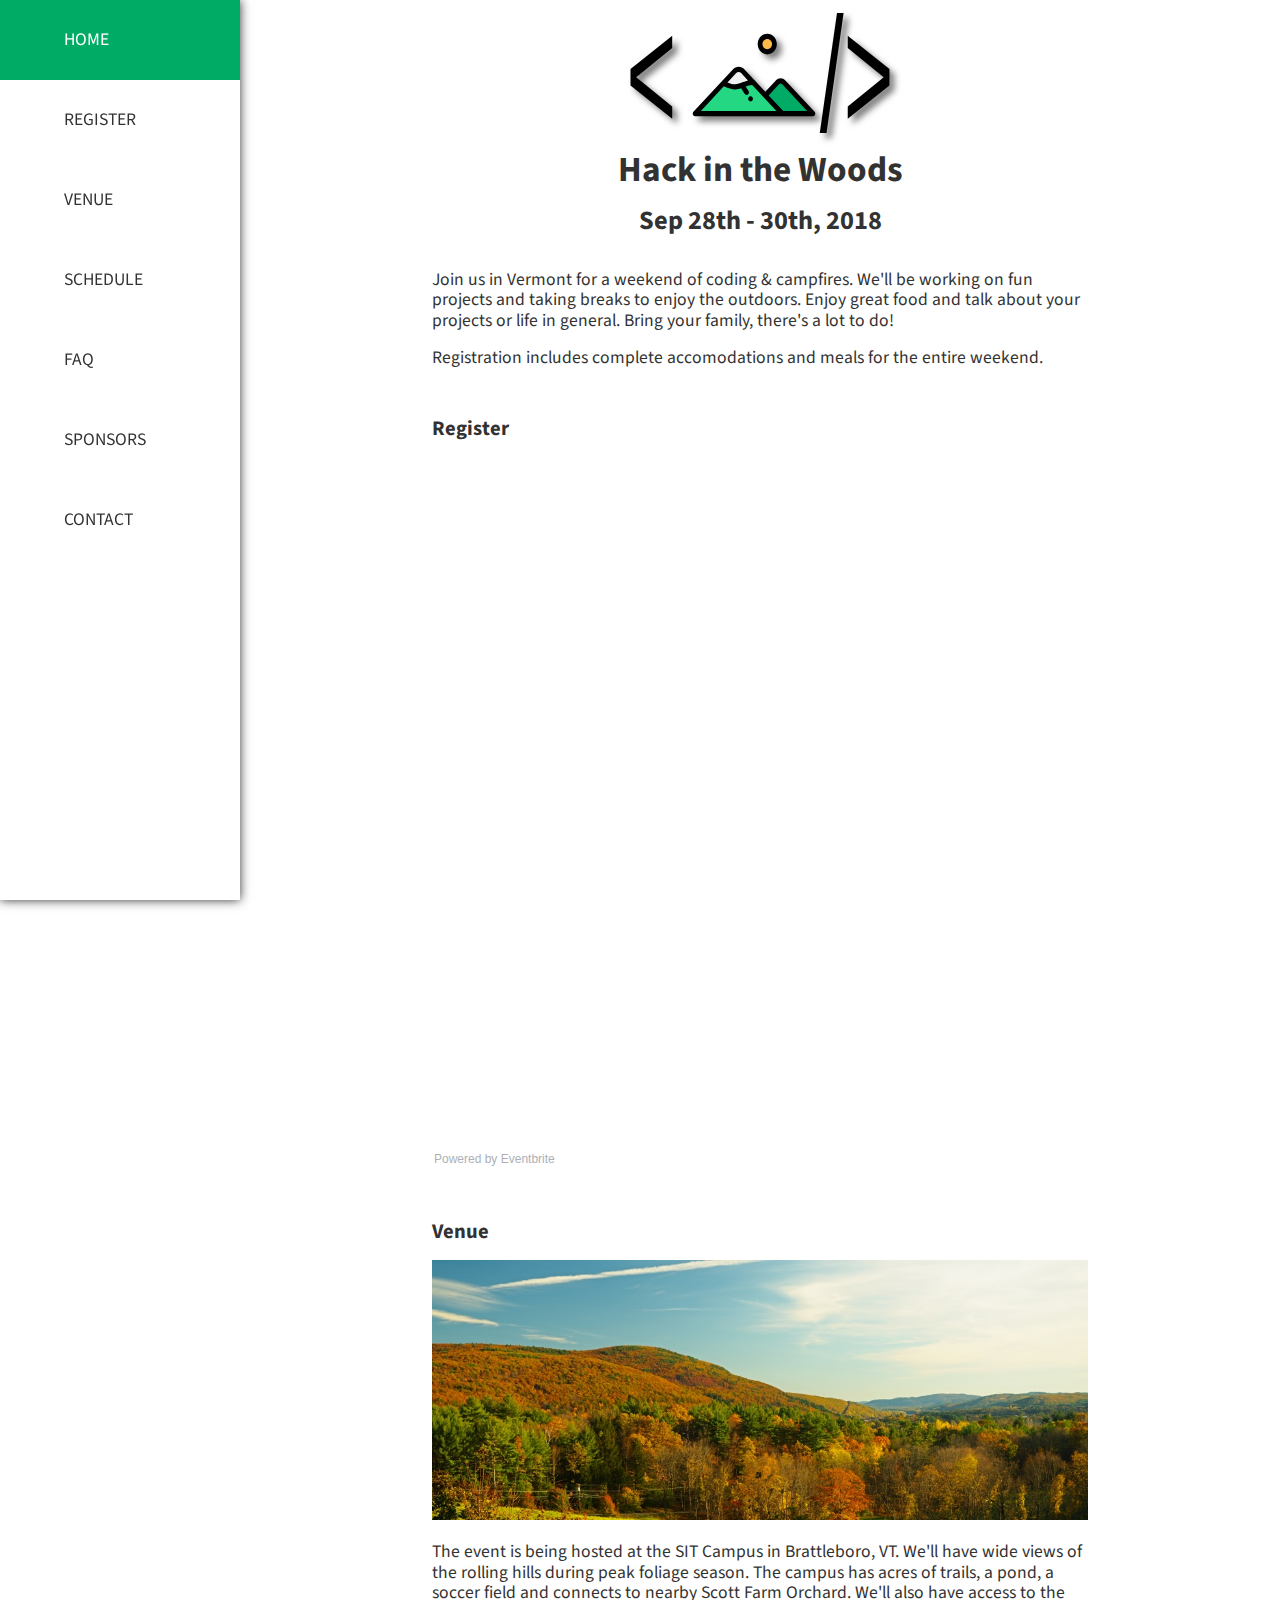
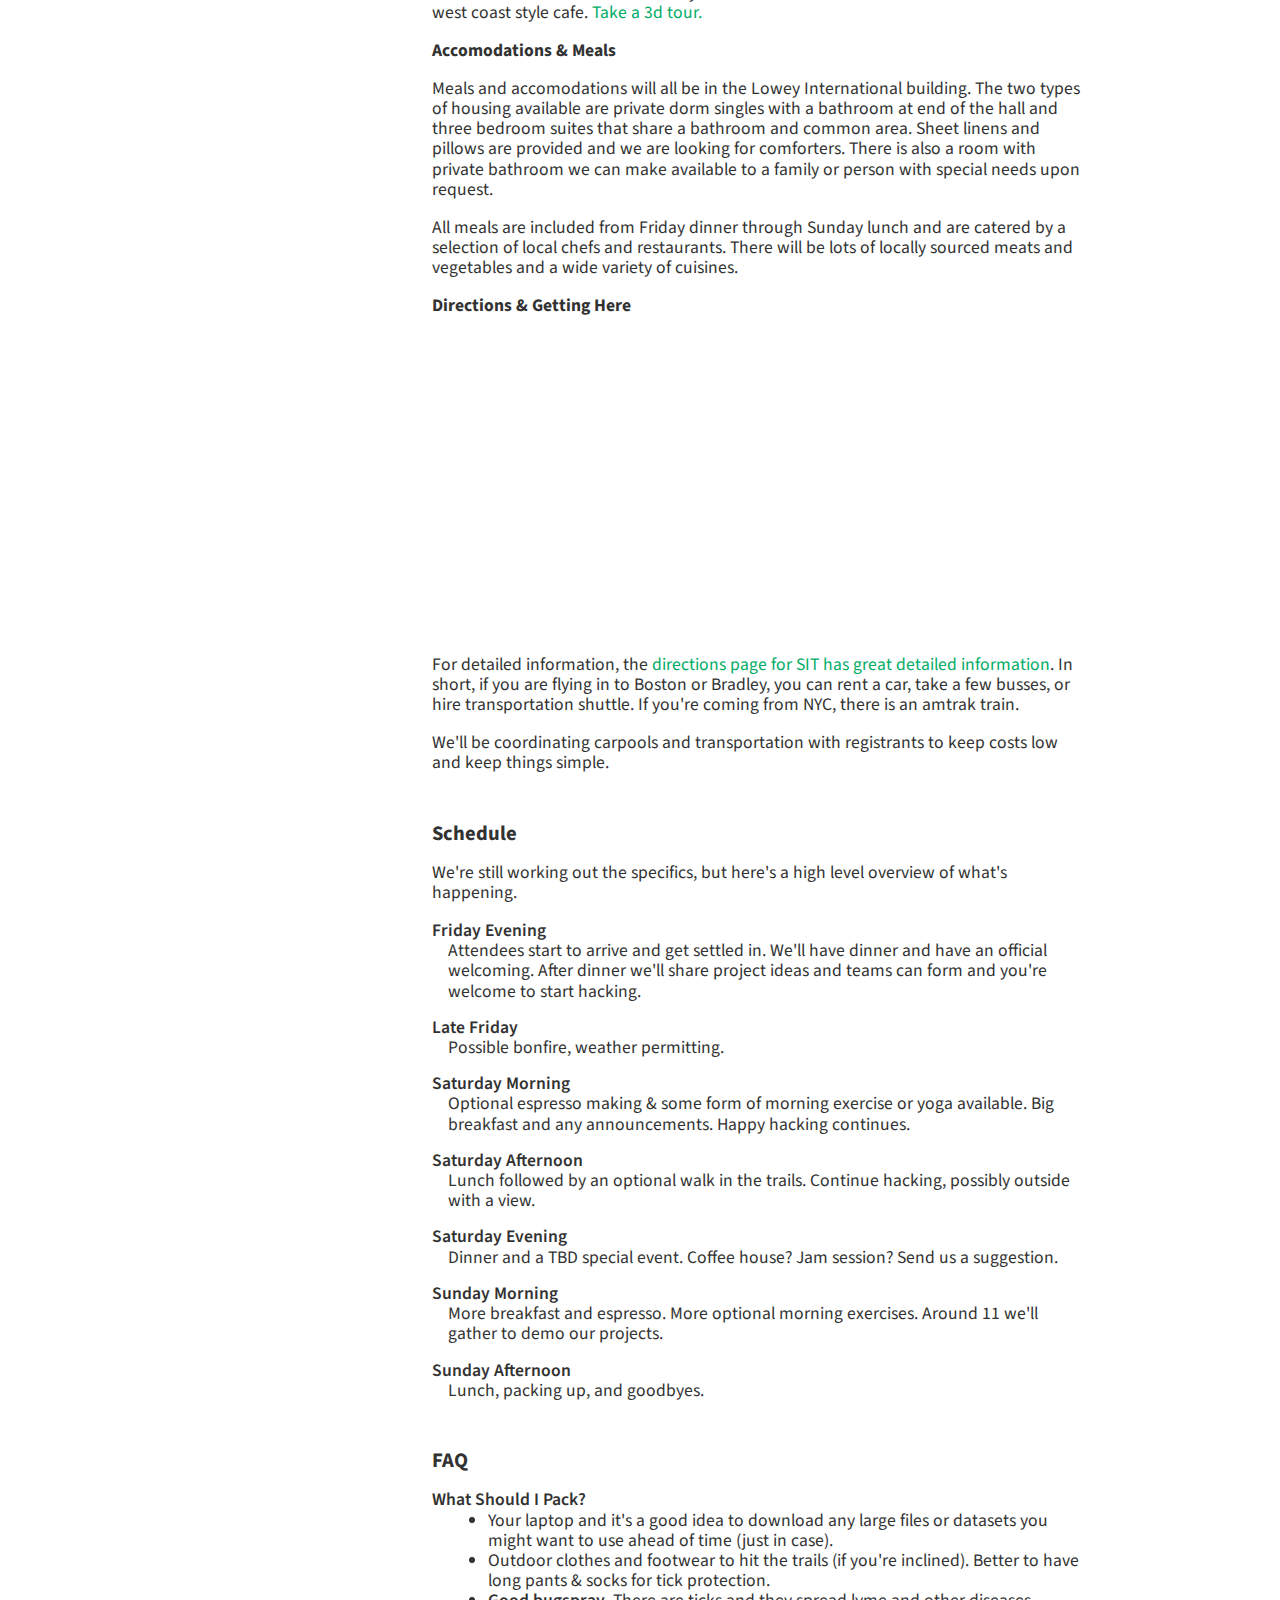
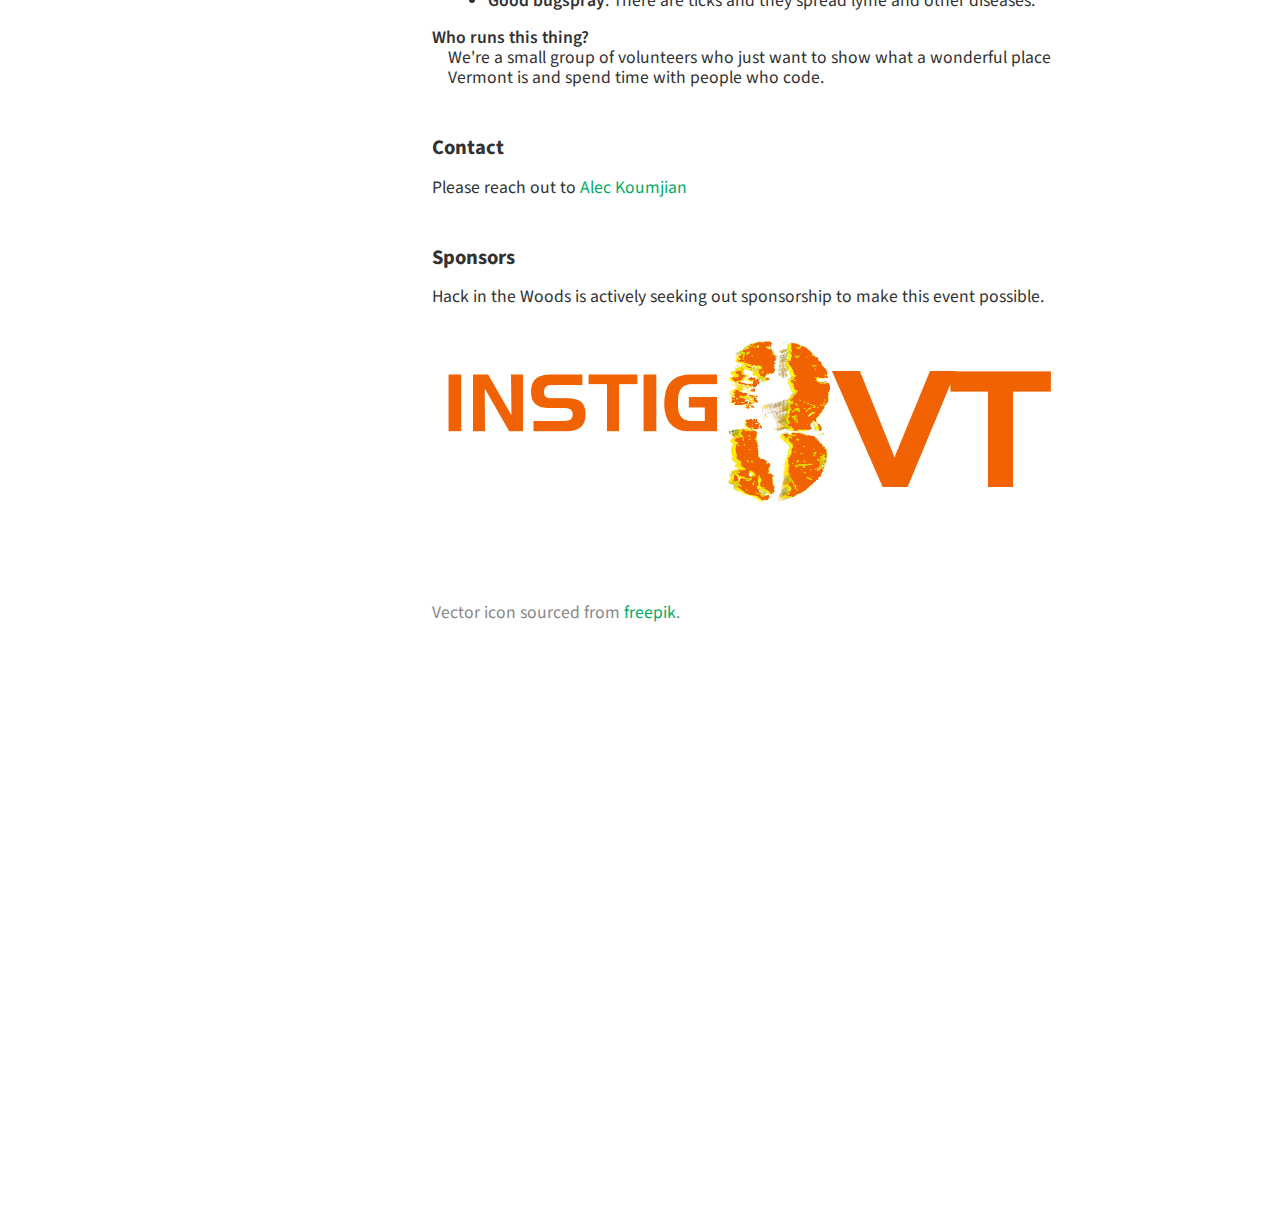
<file: index.html>
<!DOCTYPE html>
<html>
<head>
    <!-- Global site tag (gtag.js) - Google Analytics -->
    <script async src="https://www.googletagmanager.com/gtag/js?id=UA-116381598-1"></script>
    <script>
        window.dataLayer = window.dataLayer || [];
        function gtag() { dataLayer.push(arguments); }
        gtag('js', new Date());

        gtag('config', 'UA-116381598-1');
    </script>

    <script async src="/assets/js/welcome.js"></script>
    <script async src="/assets/js/app.js"></script>

    <meta charset="utf-8" />
    <meta http-equiv="X-UA-Compatible" content="IE=edge">
    <title>Hack in the Woods</title>
    <meta name="viewport"content="width=device-width,minimum-scale=1,initial-scale=1">
    <link rel="stylesheet" type="text/css" media="screen" href="/assets/css/main.css" />
    <link rel="shortcut icon" href="/favicon.ico">

    <script type="application/ld+json">
        {
            "@context": "http://schema.org",
            "@type": "Event",
            "location": {
                "@type": "Place",
                "address": {
                    "@type": "PostalAddress",
                    "addressLocality": "Brattleboro",
                    "addressRegion": "VT",
                    "postalCode": "05302",
                    "streetAddress": "1 Kipling Road"
                },
                "name": "SIT"
            },
            "name": "Hack in the Woods",
            "startDate": "2018-09-28T05:00"
            "endDate": "2018-09-30T02:00"
            "image": "https://hackinthewoods.org/hackathon/assets/images/hack_in_the_woods.png"
        }
    </script>
    <meta property="og:title" content="Hack in the Woods" />
    <meta property="og:type" content="website" />
    <meta property="og:url" content="http://hackinthewoods.org/" />
    <meta property="og:image" content="http://hackinthewoods.org/assets/images/hack_in_the_woods.png" />
</head>
<body>
    <div class="topBar">
        <div class="menu">
            <svg width="48px" height="48px" viewBox="0 0 48 48" version="1.1" xmlns="http://www.w3.org/2000/svg">
                <g>
                    <line x1="0" y1="17" x2="48" y2="17" stroke-width="1" />
                    <line x1="0" y1="31" x2="48" y2="31" stroke-width="1" />
                </g>
    
                <g>
                    <line x1="0" y1="24" x2="48" y2="24" stroke-width="1" />
                    <line x1="0" y1="24" x2="48" y2="24" stroke-width="1" />
                </g>
            </svg>
        </div>
    </div>
    <nav>
        <a href="/">Home</a>
        <a href="#register">Register</a>
        <a href="#venue">Venue</a>
        <a href="#schedule">Schedule</a>
        <a href="#faq">FAQ</a>
        <a href="#sponsors">Sponsors</a>
        <a href="#contact">Contact</a>
    </nav>
    <content>
        <header>
            <img src="/assets/images/hack_in_the_woods_2.svg" alt="Hack in the Woods Logo">
            <h1>Hack in the Woods</h1>
            <h2>Sep 28th - 30th, 2018</h2>
        </header>
        <article>
            <section>
                <p>Join us in Vermont for a weekend of coding &amp; campfires. We'll be working on fun projects and taking breaks to enjoy the outdoors. Enjoy great food and talk about your projects or life in general. Bring your family, there's a lot to do!</p>
                <p>Registration includes complete accomodations and meals for the entire weekend.</p>
            </section>
            <section>
                <h3 id="register">Register</h3>
                <!-- Eventbrite embed starts here. -->
                <div style="width:100%; text-align:left;">
                    <iframe src="https://eventbrite.com/tickets-external?eid=45979124800&ref=etckt" frameborder="0" height="680" width="100%"
                        vspace="0" hspace="0" marginheight="5" marginwidth="5" scrolling="auto" allowtransparency="true">
                    </iframe>
                    <div style="font-family:Helvetica, Arial; font-size:12px; padding:10px 0 5px; margin:2px; width:100%; text-align:left;">
                        <a class="powered-by-eb" style="color: #ADB0B6; text-decoration: none;" target="_blank" href="https://www.eventbrite.com/">Powered by Eventbrite</a>
                    </div>
                </div>
                <!-- End Eventbrite code -->
            </section>
            <section>
                <h3 id="venue">Venue</h3>
                <img src="/assets/images/venue/SIT_view_wide.jpg" alt="View of SIT Hills in Fall">
                <p>
                    The event is being hosted at the SIT Campus in Brattleboro, VT. We'll have wide views of the rolling hills during peak foliage season. The campus has acres of trails, a pond, a soccer field and connects to nearby Scott Farm Orchard. We'll also have access to the west coast style cafe. <a href="https://www.youvisit.com/tour/sitgraduate">Take a 3d tour.</a>
                </p>
    
                <h4>Accomodations & Meals</h4>
                <p>
                     Meals and accomodations will all be in the Lowey International building. The two types of housing available are private
                    dorm singles with a bathroom at end of the hall and three bedroom suites that share a bathroom and common area. Sheet linens
                    and pillows are provided and we are looking for comforters. There is also a room with private bathroom we can make available
                    to a family or person with special needs upon request.
                </p>
                <p>
                    All meals are included from Friday dinner through Sunday lunch and are catered by a selection of local chefs and restaurants. There will be lots of locally sourced meats and vegetables and a wide variety of cuisines.
                </p>
                <h4>Directions & Getting Here</h4>
                <iframe
                    src="https://www.google.com/maps/embed?pb=!1m18!1m12!1m3!1d3398.2349511692264!2d-72.56810918452695!3d42.886029179155074!2m3!1f0!2f0!3f0!3m2!1i1024!2i768!4f13.1!3m3!1m2!1s0x89e11adf098dd303%3A0x9b9bed760e661c31!2sSIT+Graduate+Institute!5e1!3m2!1sen!2sus!4v1526671120122"
                    frameborder="0"
                    style="border:0"
                    allowfullscreen
                >
                </iframe>
                <p>
                    For detailed information, the <a href="https://www.sit.edu/about/directions/">directions page for SIT has great detailed information</a>. In short, if you are flying in to Boston or Bradley, you can rent a car, take a few busses, or hire transportation shuttle. If you're coming from NYC, there is an amtrak train.
                </p>
                <p>
                    We'll be coordinating carpools and transportation with registrants to keep costs low and keep things simple.
                </p>
            </section>
            <section>
                <h3 id="schedule">Schedule</h3>
                <p>We're still working out the specifics, but here's a high level overview of what's happening.</p>
                <dl>
                    <dt>Friday Evening</dt>
                    <dd>Attendees start to arrive and get settled in. We'll have dinner and have an official welcoming. After dinner we'll share project ideas and teams can form and you're welcome to start hacking.</dd>
                    <dt>Late Friday</dt>
                    <dd>Possible bonfire, weather permitting.</dd>
                    <dt>Saturday Morning</dt>
                    <dd>Optional espresso making & some form of morning exercise or yoga available. Big breakfast and any announcements. Happy hacking continues.</dd>
                    <dt>Saturday Afternoon</dt>
                    <dd>Lunch followed by an optional walk in the trails. Continue hacking, possibly outside with a view.</dd>
                    <dt>Saturday Evening</dt>
                    <dd>Dinner and a TBD special event. Coffee house? Jam session? Send us a suggestion.</dd>
                    <dt>Sunday Morning</dt>
                    <dd>More breakfast and espresso. More optional morning exercises. Around 11 we'll gather to demo our projects.</dd>
                    <dt>Sunday Afternoon</dt>
                    <dd>Lunch, packing up, and goodbyes.</dd>
                </dl>
            </section>
            <section>
                <h3 id="faq">FAQ</h3>
                <dl>
                    <dt>What Should I Pack?</dt>
                    <dd>
                        <ul>
                            <li>
                                Your laptop and it's a good idea to download any large files or datasets you might want to use ahead of time (just in case).
                            </li>
                            <li>
                                Outdoor clothes and footwear to hit the trails (if you're inclined). Better to have long pants & socks for tick protection.
                            </li>
                            <li>
                                <em>Good bugspray</em>. There are ticks and they spread lyme and other diseases.
                            </li>
                        </ul>
                    </dd>
                    <dt>Who runs this thing?</dt>
                    <dd>We're a small group of volunteers who just want to show what a wonderful place Vermont is and spend time with people who code.</dd>
                </dl>
            </section>
            <section>
                <h3 id="contact">Contact</h3>
                <p>
                    Please reach out to
                    <a href="mailto:akoumjian@gmail.com">Alec Koumjian</a>
                </p>
            </section>
            <section>
                <h3 id="sponsors">Sponsors</h3>
                <p>Hack in the Woods is actively seeking out sponsorship to make this event possible.</p>
                <div class="sponsors">
                    <a href="https://brattleborodevelopment.com/instig8/">
                        <img src="/assets/images/instig8.png" alt="Instig8VT">
                    </a>
                </div>
            </section>
        </article>
        <footer>
            Vector icon sourced from <a href="http://www.freepik.com/" rel="noreferrer nofollow">freepik</a>.
        </footer>
    </content>
</body>
</html>
</file>
<file: assets/css/main.css>
/*! normalize.css v8.0.0 | MIT License | github.com/necolas/normalize.css */
/* Document
   ========================================================================== */
/**
 * 1. Correct the line height in all browsers.
 * 2. Prevent adjustments of font size after orientation changes in iOS.
 */
@import url("https://fonts.googleapis.com/css?family=Source+Sans+Pro");
html {
  line-height: 1.15;
  /* 1 */
  -webkit-text-size-adjust: 100%;
  /* 2 */ }

/* Sections
   ========================================================================== */
/**
 * Remove the margin in all browsers.
 */
body {
  margin: 0; }

/**
 * Correct the font size and margin on `h1` elements within `section` and
 * `article` contexts in Chrome, Firefox, and Safari.
 */
h1 {
  font-size: 2em;
  margin: 0.67em 0; }

/* Grouping content
   ========================================================================== */
/**
 * 1. Add the correct box sizing in Firefox.
 * 2. Show the overflow in Edge and IE.
 */
hr {
  box-sizing: content-box;
  /* 1 */
  height: 0;
  /* 1 */
  overflow: visible;
  /* 2 */ }

/**
 * 1. Correct the inheritance and scaling of font size in all browsers.
 * 2. Correct the odd `em` font sizing in all browsers.
 */
pre {
  font-family: monospace, monospace;
  /* 1 */
  font-size: 1em;
  /* 2 */ }

/* Text-level semantics
   ========================================================================== */
/**
 * Remove the gray background on active links in IE 10.
 */
a {
  background-color: transparent; }

/**
 * 1. Remove the bottom border in Chrome 57-
 * 2. Add the correct text decoration in Chrome, Edge, IE, Opera, and Safari.
 */
abbr[title] {
  border-bottom: none;
  /* 1 */
  text-decoration: underline;
  /* 2 */
  text-decoration: underline dotted;
  /* 2 */ }

/**
 * Add the correct font weight in Chrome, Edge, and Safari.
 */
b,
strong {
  font-weight: bolder; }

/**
 * 1. Correct the inheritance and scaling of font size in all browsers.
 * 2. Correct the odd `em` font sizing in all browsers.
 */
code,
kbd,
samp {
  font-family: monospace, monospace;
  /* 1 */
  font-size: 1em;
  /* 2 */ }

/**
 * Add the correct font size in all browsers.
 */
small {
  font-size: 80%; }

/**
 * Prevent `sub` and `sup` elements from affecting the line height in
 * all browsers.
 */
sub,
sup {
  font-size: 75%;
  line-height: 0;
  position: relative;
  vertical-align: baseline; }

sub {
  bottom: -0.25em; }

sup {
  top: -0.5em; }

/* Embedded content
   ========================================================================== */
/**
 * Remove the border on images inside links in IE 10.
 */
img {
  border-style: none; }

/* Forms
   ========================================================================== */
/**
 * 1. Change the font styles in all browsers.
 * 2. Remove the margin in Firefox and Safari.
 */
button,
input,
optgroup,
select,
textarea {
  font-family: inherit;
  /* 1 */
  font-size: 100%;
  /* 1 */
  line-height: 1.15;
  /* 1 */
  margin: 0;
  /* 2 */ }

/**
 * Show the overflow in IE.
 * 1. Show the overflow in Edge.
 */
button,
input {
  /* 1 */
  overflow: visible; }

/**
 * Remove the inheritance of text transform in Edge, Firefox, and IE.
 * 1. Remove the inheritance of text transform in Firefox.
 */
button,
select {
  /* 1 */
  text-transform: none; }

/**
 * Correct the inability to style clickable types in iOS and Safari.
 */
button,
[type="button"],
[type="reset"],
[type="submit"] {
  -webkit-appearance: button; }

/**
 * Remove the inner border and padding in Firefox.
 */
button::-moz-focus-inner,
[type="button"]::-moz-focus-inner,
[type="reset"]::-moz-focus-inner,
[type="submit"]::-moz-focus-inner {
  border-style: none;
  padding: 0; }

/**
 * Restore the focus styles unset by the previous rule.
 */
button:-moz-focusring,
[type="button"]:-moz-focusring,
[type="reset"]:-moz-focusring,
[type="submit"]:-moz-focusring {
  outline: 1px dotted ButtonText; }

/**
 * Correct the padding in Firefox.
 */
fieldset {
  padding: 0.35em 0.75em 0.625em; }

/**
 * 1. Correct the text wrapping in Edge and IE.
 * 2. Correct the color inheritance from `fieldset` elements in IE.
 * 3. Remove the padding so developers are not caught out when they zero out
 *    `fieldset` elements in all browsers.
 */
legend {
  box-sizing: border-box;
  /* 1 */
  color: inherit;
  /* 2 */
  display: table;
  /* 1 */
  max-width: 100%;
  /* 1 */
  padding: 0;
  /* 3 */
  white-space: normal;
  /* 1 */ }

/**
 * Add the correct vertical alignment in Chrome, Firefox, and Opera.
 */
progress {
  vertical-align: baseline; }

/**
 * Remove the default vertical scrollbar in IE 10+.
 */
textarea {
  overflow: auto; }

/**
 * 1. Add the correct box sizing in IE 10.
 * 2. Remove the padding in IE 10.
 */
[type="checkbox"],
[type="radio"] {
  box-sizing: border-box;
  /* 1 */
  padding: 0;
  /* 2 */ }

/**
 * Correct the cursor style of increment and decrement buttons in Chrome.
 */
[type="number"]::-webkit-inner-spin-button,
[type="number"]::-webkit-outer-spin-button {
  height: auto; }

/**
 * 1. Correct the odd appearance in Chrome and Safari.
 * 2. Correct the outline style in Safari.
 */
[type="search"] {
  -webkit-appearance: textfield;
  /* 1 */
  outline-offset: -2px;
  /* 2 */ }

/**
 * Remove the inner padding in Chrome and Safari on macOS.
 */
[type="search"]::-webkit-search-decoration {
  -webkit-appearance: none; }

/**
 * 1. Correct the inability to style clickable types in iOS and Safari.
 * 2. Change font properties to `inherit` in Safari.
 */
::-webkit-file-upload-button {
  -webkit-appearance: button;
  /* 1 */
  font: inherit;
  /* 2 */ }

/* Interactive
   ========================================================================== */
/*
 * Add the correct display in Edge, IE 10+, and Firefox.
 */
details {
  display: block; }

/*
 * Add the correct display in all browsers.
 */
summary {
  display: list-item; }

/* Misc
   ========================================================================== */
/**
 * Add the correct display in IE 10+.
 */
template {
  display: none; }

/**
 * Add the correct display in IE 10.
 */
[hidden] {
  display: none; }

* {
  box-sizing: border-box;
  color: #323232; }

::selection {
  background-color: #00AC65;
  color: #FFF; }

::-moz-selection {
  background-color: #00AC65;
  color: #FFF; }

h1, h2, h3, h4, h5, h6 {
  margin: 0 0 1rem 0; }
  @media (max-width: 30em) {
    h1[id]::before, h2[id]::before, h3[id]::before, h4[id]::before, h5[id]::before, h6[id]::before {
      display: block;
      content: " ";
      margin-top: -50px;
      height: 50px;
      visibility: hidden;
      pointer-events: none; } }

section {
  margin-bottom: 3rem; }

dt {
  font-weight: 600; }

dd {
  margin: 0 0 1rem 1rem; }

em {
  font-style: normal;
  font-weight: 600; }

iframe {
  width: 100%;
  min-height: 300px; }

img {
  width: 100%; }
  img.page-width {
    width: calc(100% + 4rem) margin 0 -2rem; }

a {
  color: #00AC65;
  text-decoration: none; }
  a:hover {
    text-decoration: underline; }

input {
  width: 100%;
  height: 2rem;
  border: 0px;
  border-bottom: 2px solid #00AC65;
  padding: 0 .5rem;
  margin-bottom: 1rem; }

button {
  width: 100%;
  height: 2rem;
  border: 1px solid #000;
  border-radius: 3px;
  background-color: transparent;
  margin-bottom: 1rem; }

body {
  max-width: 960px;
  margin: 0 auto;
  font-family: 'Source Sans Pro', sans-serif;
  font-size: 110%;
  padding-top: 50px; }
  body.menu-open {
    position: fixed; }
  @media (min-width: 30em) {
    body {
      padding-top: 0;
      padding-left: 15rem; }
    body.menu-open {
      position: relative; } }

.topBar {
  position: fixed;
  left: 0;
  right: 0;
  top: 0;
  z-index: 2;
  height: 50px;
  background-color: #FFF; }
  @media (min-width: 30em) {
    .topBar {
      display: none; } }
  .topBar .menu {
    box-sizing: border-box;
    height: 80%;
    cursor: pointer; }
    .topBar .menu svg {
      height: 100%;
      stroke: #000;
      transition: .2s; }
      .topBar .menu svg g:first-child {
        opacity: 1;
        transition: opacity 0s .2s; }
        .topBar .menu svg g:first-child line {
          transition: transform .2s .2s;
          transform: translateY(0px); }
      .topBar .menu svg g:last-child {
        opacity: 0;
        transition: opacity 0s .2s; }
        .topBar .menu svg g:last-child line {
          transition: transform .2s;
          transform: rotate(0deg);
          transform-origin: center; }
    .menu-open .topBar .menu svg g:first-child {
      opacity: 0; }
      .menu-open .topBar .menu svg g:first-child line {
        transition: transform .2s; }
        .menu-open .topBar .menu svg g:first-child line:first-child {
          transform: translateY(7px); }
        .menu-open .topBar .menu svg g:first-child line:last-child {
          transform: translateY(-7px); }
    .menu-open .topBar .menu svg g:last-child {
      opacity: 1; }
      .menu-open .topBar .menu svg g:last-child line {
        transition: transform .2s .2s; }
        .menu-open .topBar .menu svg g:last-child line:first-child {
          transform: rotate(45deg); }
        .menu-open .topBar .menu svg g:last-child line:last-child {
          transform: rotate(-45deg); }

nav {
  position: absolute;
  left: -100vw;
  width: 100vw;
  min-height: calc(100vh - 40px);
  display: flex;
  flex-direction: column;
  align-items: stretch;
  transition: left .2s .2s;
  background-color: #FFF;
  z-index: 10; }
  .menu-open nav {
    left: 0; }
  nav a {
    flex: 1;
    display: flex;
    justify-content: center;
    flex-direction: column;
    text-align: center;
    color: #323232;
    text-decoration: none;
    text-transform: uppercase; }
    nav a:hover {
      color: #FFF;
      text-decoration: none;
      background-color: #00AC65; }
  @media (min-width: 30em) {
    nav {
      position: fixed;
      top: 0;
      left: 0;
      bottom: 0;
      width: 15rem;
      box-shadow: 0 0 10px; }
      nav a {
        max-height: 5rem;
        text-align: left;
        padding: 2rem 4rem; } }

header {
  display: flex;
  flex-direction: column;
  justify-content: center;
  align-items: center;
  min-height: 10rem;
  text-align: center; }
  header img {
    width: 300px;
    -webkit-filter: drop-shadow(5px 5px 3px rgba(0, 0, 0, 0.5));
    filter: drop-shadow(5px 5px 3px rgba(0, 0, 0, 0.5)); }

article {
  padding: 0 2rem; }

.sponsors {
  display: flex; }
  .sponsors > * {
    flex: 1; }

footer {
  min-height: 40rem;
  padding: 2rem;
  color: #888; }
</file>
